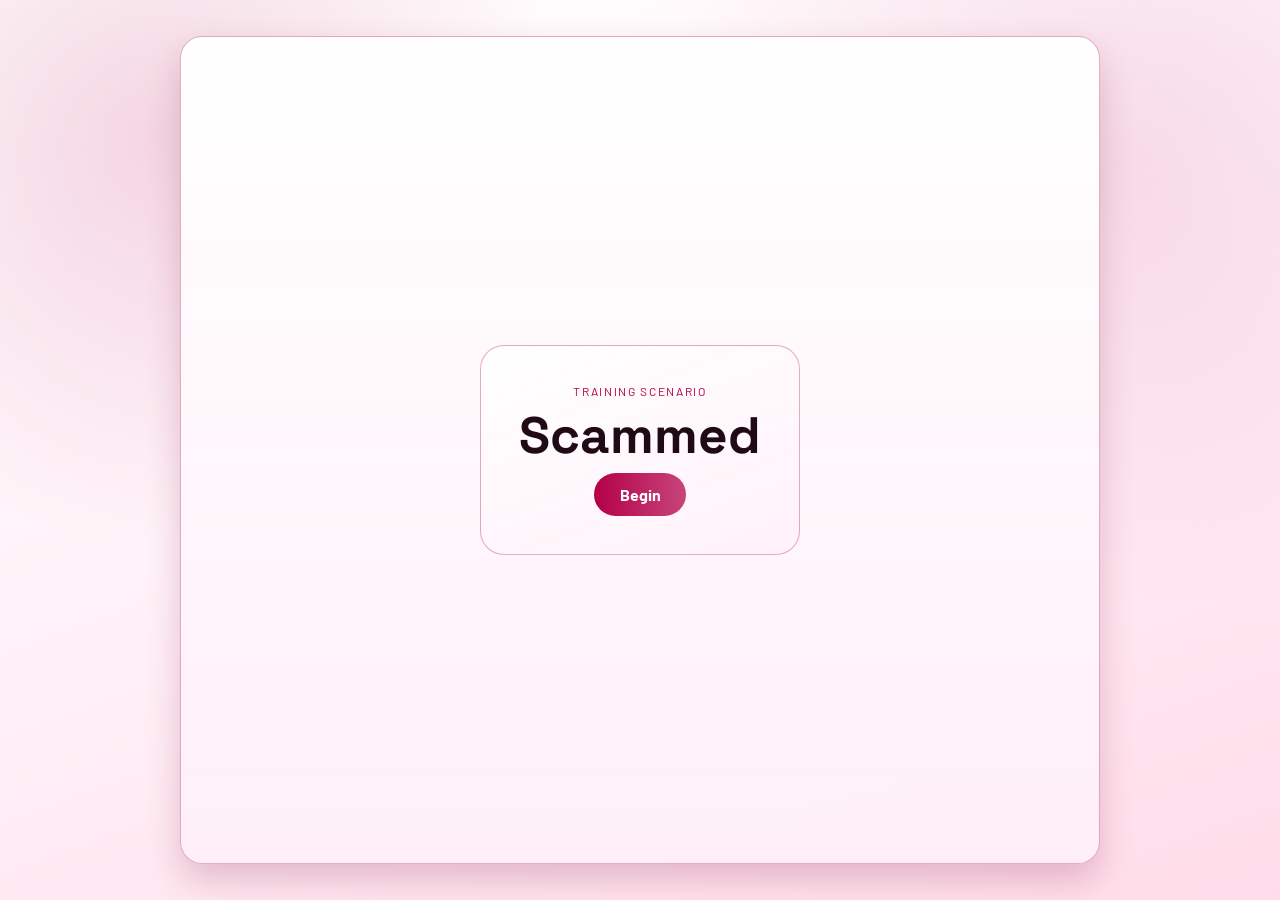
<file: index.html>
<!DOCTYPE html>
<html lang="en">
  <head>
    <meta charset="UTF-8" />
    <meta name="viewport" content="width=device-width, initial-scale=1.0" />
    <title>Scammed</title>
    <link rel="preconnect" href="https://fonts.googleapis.com" />
    <link rel="preconnect" href="https://fonts.gstatic.com" crossorigin />
    <link href="https://fonts.googleapis.com/css2?family=Barlow:wght@400;500;600;700&family=Space+Grotesk:wght@500;700&display=swap" rel="stylesheet" />
    <style>
      :root {
        --bg-top: #ffffff;
        --bg-mid: #fff2f8;
        --bg-bottom: #ffdce9;
        --line: rgba(180, 0, 71, 0.32);
        --text: #1f0a15;
        --muted: #603145;
        --accent: #b40047;
        --danger: #b40047;
        --positive: #1ac082;
        --shadow: 0 16px 34px rgba(121, 0, 48, 0.2);
      }
      * { box-sizing: border-box; }
      body {
        margin: 0;
        min-height: 100vh;
        display: grid;
        place-items: center;
        font-family: "Barlow", sans-serif;
        color: var(--text);
        background: radial-gradient(circle at 12% 15%, rgba(180, 0, 71, 0.15), transparent 30%), radial-gradient(circle at 87% 18%, rgba(212, 120, 157, 0.2), transparent 34%), linear-gradient(160deg, var(--bg-top), var(--bg-mid) 45%, var(--bg-bottom));
      }
      .app-shell {
        width: min(920px, calc(100vw - 2rem));
        height: min(92vh, 860px);
        border: 1px solid var(--line);
        border-radius: 22px;
        box-shadow: var(--shadow);
        background: linear-gradient(180deg, rgba(255, 255, 255, 0.99), rgba(255, 239, 247, 0.97));
        overflow: hidden;
      }
      .panel { width: 100%; height: 100%; }
      .hidden { display: none !important; }
      .splash-screen { display: grid; place-items: center; padding: clamp(1.5rem, 2vw, 2.5rem); }
      .splash-card {
        max-width: 620px;
        text-align: center;
        padding: clamp(1.6rem, 3vw, 2.8rem);
        border-radius: 24px;
        border: 1px solid var(--line);
        background: linear-gradient(160deg, rgba(255, 255, 255, 0.98), rgba(255, 241, 248, 0.95));
      }
      .kicker { margin: 0; text-transform: uppercase; letter-spacing: 0.14em; color: #b40047; font-size: 0.75rem; }
      h1 { font-family: "Space Grotesk", sans-serif; font-size: clamp(2rem, 5vw, 3.2rem); line-height: 1.05; margin: 0.65rem 0; }
      .lead { margin: 0 auto 1.8rem; max-width: 45ch; color: var(--muted); font-size: clamp(1rem, 2vw, 1.2rem); }
      button { border: none; color: inherit; font: inherit; cursor: pointer; }
      .primary-btn {
        background: linear-gradient(90deg, var(--accent), #c7457b);
        color: #fff;
        font-weight: 700;
        border-radius: 999px;
        padding: 0.75rem 1.6rem;
      }
      .chat-screen { display: grid; grid-template-rows: auto 1fr auto; background: linear-gradient(180deg, rgba(255, 252, 254, 0.98), rgba(255, 243, 249, 0.96)); }
      .chat-header { display: flex; justify-content: space-between; align-items: center; padding: 0.95rem 1.1rem; border-bottom: 1px solid var(--line); background: rgba(255, 248, 252, 0.95); }
      .channel-name { margin: 0; font-weight: 700; }
      .channel-subtitle { margin: 0.15rem 0 0; color: var(--muted); font-size: 0.9rem; }
      .ghost-btn { border-radius: 999px; background: rgba(180, 0, 71, 0.1); color: var(--accent); padding: 0.4rem 0.95rem; }
      .chat-log { overflow-y: auto; padding: 1rem; display: flex; flex-direction: column; gap: 0.6rem; }
      .message { display: flex; gap: 0.68rem; align-items: flex-start; }
      .message.you { flex-direction: row-reverse; }
      .avatar { width: 34px; height: 34px; border-radius: 50%; background: linear-gradient(140deg, #c7457b, #b40047); flex-shrink: 0; }
      .message.you .avatar { background: linear-gradient(140deg, #d7709a, #b40047); }
      .bubble-wrap { max-width: min(78%, 660px); }
      .meta { display: flex; gap: 0.55rem; align-items: center; margin-bottom: 0.2rem; }
      .author { font-weight: 700; font-size: 0.95rem; }
      .time { color: var(--muted); font-size: 0.8rem; }
      .bubble { border-radius: 16px; border: 1px solid rgba(180, 0, 71, 0.26); background: rgba(255, 255, 255, 0.95); padding: 0.7rem 0.8rem; line-height: 1.4; white-space: pre-wrap; }
      .message.you .bubble { background: rgba(180, 0, 71, 0.13); }
      .message.typing .bubble { display: flex; gap: 0.35rem; align-items: center; min-height: 34px; min-width: 58px; }
      .typing-dot { width: 7px; height: 7px; border-radius: 50%; background: rgba(180, 0, 71, 0.86); animation: typing-pulse 900ms ease-in-out infinite; }
      .typing-dot:nth-child(2) { animation-delay: 140ms; }
      .typing-dot:nth-child(3) { animation-delay: 280ms; }
      .choices { border-top: 1px solid var(--line); padding: 0.8rem; display: grid; gap: 0.6rem; background: rgba(255, 246, 251, 0.98); }
      .choice-btn { width: 100%; text-align: left; border-radius: 12px; border: 1px solid rgba(180, 0, 71, 0.24); background: rgba(255, 255, 255, 0.98); padding: 0.72rem 0.82rem; color: var(--text); }
      .choice-btn.correct { border-color: rgba(26, 192, 130, 0.5); background: rgba(26, 192, 130, 0.18); }
      .choice-btn.wrong { border-color: rgba(255, 117, 79, 0.62); background: rgba(255, 117, 79, 0.17); }
      .choice-btn:disabled { opacity: 0.72; }
      .modal { position: fixed; inset: 0; display: grid; place-items: center; z-index: 1000; padding: 1rem; }
      .modal.hidden { display: none !important; }
      .modal-backdrop { position: absolute; inset: 0; background: rgba(0, 0, 0, 0.6); }
      .modal-content { position: relative; background: rgba(255, 255, 255, 0.99); border: 1px solid rgba(180, 0, 71, 0.22); border-radius: 16px; padding: 2rem; max-width: 420px; text-align: center; box-shadow: var(--shadow); }
      .feedback-text { margin: 0 0 1.5rem; font-size: 1.05rem; line-height: 1.5; color: var(--text); }
      .modal-close-btn { background: linear-gradient(90deg, var(--accent), #c7457b); color: #fff; font-weight: 700; border-radius: 8px; padding: 0.8rem 1.8rem; }
      .message.system { justify-content: center; }
      .message.system .avatar,
      .message.system .author,
      .message.system .time { display: none; }
      .message.system .bubble-wrap { max-width: 100%; text-align: center; }
      .message.system .bubble { opacity: 0.75; background: rgba(180, 0, 71, 0.06); border-color: rgba(180, 0, 71, 0.12); font-size: 0.95rem; color: rgba(64, 24, 42, 0.8); max-width: 600px; }
      @keyframes typing-pulse {
        0%, 65%, 100% { transform: translateY(0); opacity: 0.4; }
        35% { transform: translateY(-3px); opacity: 1; }
      }
      @media (max-width: 680px) {
        .app-shell { width: 100vw; height: 100vh; border-radius: 0; border-left: none; border-right: none; }
        .bubble-wrap { max-width: 86%; }
      }
    </style>
  </head>
  <body>
    <main class="app-shell" aria-live="polite">
      <section id="splash-screen" class="panel splash-screen">
        <div class="splash-card">
          <p class="kicker">Training Scenario</p>
          <h1 id="scenario-title">Scammed</h1>
          <button id="begin-btn" class="primary-btn">Begin</button>
        </div>
      </section>
      <section id="chat-screen" class="panel chat-screen hidden" aria-label="Scenario chat">
        <header class="chat-header">
          <div>
            <p id="channel-name" class="channel-name">Scammed</p>
          </div>
          <button id="restart-btn" class="ghost-btn" type="button">Restart</button>
        </header>
        <div id="chat-log" class="chat-log" role="log" aria-live="polite"></div>
        <div id="choices" class="choices" role="group" aria-label="Available choices"></div>
      </section>
    </main>
    <div id="wrong-answer-modal" class="modal hidden" role="alertdialog" aria-live="assertive">
      <div class="modal-backdrop"></div>
      <div class="modal-content">
        <p id="feedback-text" class="feedback-text"></p>
        <button id="modal-close-btn" class="modal-close-btn">Try again</button>
      </div>
    </div>
    <template id="message-template">
      <article class="message">
        <div class="avatar"></div>
        <div class="bubble-wrap">
          <div class="meta">
            <span class="author"></span>
            <span class="time"></span>
          </div>
          <div class="bubble"></div>
        </div>
      </article>
    </template>
    <script>
      const scenario = {
  "startNodeId": "node-0",
  "nodes": {
    "node-0": {
      "messages": [
        {
          "from": "user",
          "text": "Hello! I got scammed earlier today and I really want to get my items back please"
        }
      ],
      "options": [
        {
          "id": "option-0-0",
          "label": "What is the username of the person who scammed you?",
          "feedback": "Not quite! The first step when completing a ticket is to claim it to let the user who made the ticket know that it is being handled.",
          "correct": false,
          "next": "node-1"
        },
        {
          "id": "option-0-1",
          "label": "Claim the ticket",
          "feedback": "",
          "correct": true,
          "next": "node-1"
        },
        {
          "id": "option-0-2",
          "label": "Escalate the ticket",
          "feedback": "Escalations should only be made where regular moderators are unable to assist further.",
          "correct": false,
          "next": "node-1"
        }
      ]
    },
    "node-1": {
      "messages": [
        {
          "from": "system",
          "text": "You claim the ticket"
        },
        {
          "from": "you",
          "text": "Thank you for reaching out to Discord Help!"
        },
        {
          "from": "you",
          "text": "..."
        }
      ],
      "options": [
        {
          "id": "option-1-0",
          "label": "Unfortunately I am unable to help",
          "feedback": "While you may not be able to help, you should always ask further clarifying questions to make sure this is the case.",
          "correct": false,
          "next": "node-2"
        },
        {
          "id": "option-1-1",
          "label": "Please contact Adopt Me support",
          "feedback": "The Adopt me Support site does not offer help with being scammed.",
          "correct": false,
          "next": "node-2"
        },
        {
          "id": "option-1-2",
          "label": "Did this happen on Discord, or in-game?",
          "feedback": "",
          "correct": true,
          "next": "node-2"
        }
      ]
    },
    "node-2": {
      "messages": [
        {
          "from": "you",
          "text": "Would you be able to clarify whether or not this happened in-game, or if it started on Discord?"
        },
        {
          "from": "you",
          "text": "If it started on Discord, would you be able to provide the user ID or username of the user?"
        },
        {
          "from": "user",
          "text": "yes they messaged me on dms and they said that if i joined them with a friend they would give me a rideable metal ox for free"
        },
        {
          "from": "user",
          "text": "their id is ###############"
        },
        {
          "from": "you",
          "text": "Thank you!"
        }
      ],
      "options": [
        {
          "id": "option-2-0",
          "label": "Ban the user",
          "feedback": "You do not have any current evidence that proves the user they are mentioning did anything wrong.",
          "correct": false,
          "next": "node-3"
        },
        {
          "id": "option-2-1",
          "label": "Check message logs within the server",
          "feedback": "",
          "correct": true,
          "next": "node-3"
        },
        {
          "id": "option-2-2",
          "label": "Ask for a screenshot of the DMs",
          "feedback": "While this is important, it is always best to check for logs around the server just in case, that way you don't have to rely on the user to provide evidence that could be faked.",
          "correct": false,
          "next": "node-3"
        }
      ]
    },
    "node-3": {
      "messages": [
        {
          "from": "system",
          "text": "You search for messages from the user, deleted messages, and past moderations."
        },
        {
          "from": "system",
          "text": "You do not find any evidence."
        }
      ],
      "options": [
        {
          "id": "option-3-0",
          "label": "Explain no further actions can be taken, and close the ticket",
          "feedback": "It is always good to ask for screenshots of what the user is talking about, should you be unable to find any evidence yourself.",
          "correct": false,
          "next": "node-4"
        },
        {
          "id": "option-3-1",
          "label": "Ask for screenshots of their conversation",
          "feedback": "",
          "correct": true,
          "next": "node-4"
        }
      ]
    },
    "node-4": {
      "messages": [
        {
          "from": "system",
          "text": "/tag evidence"
        },
        {
          "from": "you",
          "text": "DM Evidence (Required)\nWe need genuine evidence to take action. Screenshots can be easily edited, so we require full recordings to keep reports fair and accurate.\n\nIf the criteria below isn’t followed exactly, we can’t help.\n\nMust be a screen recording\nShow the full conversation (top to bottom)\nInclude usernames, profile pictures, and mutual servers\nMust be full screen, uncropped and unedited\nOpen the user's profile\nOpen the Adopt Me server, then return to the DM\n\nReporting a link?\nFollow all of the above\nAlso show where the link leads (hover on PC or long press on mobile)"
        },
        {
          "from": "user",
          "text": "Ok sure here you go"
        },
        {
          "from": "system",
          "text": "They provide sufficient evidence"
        }
      ],
      "options": [
        {
          "id": "option-4-0",
          "label": "Mute the user and close the ticket",
          "feedback": "Scamming someone warrants a ban.",
          "correct": false,
          "next": "node-5"
        },
        {
          "id": "option-4-1",
          "label": "Ban the user and request close the ticket",
          "feedback": "We do not request close tickets in an effort to reduce the number of open tickets. Additionally, all evidence needs to be logged",
          "correct": false,
          "next": "node-5"
        },
        {
          "id": "option-4-2",
          "label": "Ban the user",
          "feedback": "",
          "correct": true,
          "next": "node-5"
        }
      ]
    },
    "node-5": {
      "messages": [
        {
          "from": "system",
          "text": "You ban the user"
        },
        {
          "from": "system",
          "text": "In #moderation-proof you post:"
        }
      ],
      "options": [
        {
          "id": "option-5-0",
          "label": "User ID and ticket number",
          "feedback": "Lacks hard evidence in the case where the ban is appealed",
          "correct": false,
          "next": "node-6"
        },
        {
          "id": "option-5-1",
          "label": "User ID and Screenshots",
          "feedback": "Lacks ticket reference in the case where the ban is appealed. Not detrimental, just makes it harder.",
          "correct": false,
          "next": "node-6"
        },
        {
          "id": "option-5-2",
          "label": "User ID, Ticket number, and screenshots",
          "feedback": "",
          "correct": true,
          "next": "node-6"
        }
      ]
    },
    "node-6": {
      "messages": [
        {
          "from": "you",
          "text": "User ID, Ticket number, and screenshots"
        },
        {
          "from": "system",
          "text": "You close the ticket."
        }
      ],
      "options": []
    }
  }
};
      const splashScreen = document.getElementById("splash-screen");
      const chatScreen = document.getElementById("chat-screen");
      const beginBtn = document.getElementById("begin-btn");
      const restartBtn = document.getElementById("restart-btn");
      const scenarioTitleEl = document.getElementById("scenario-title");
      const channelNameEl = document.getElementById("channel-name");
      const chatLog = document.getElementById("chat-log");
      const choicesEl = document.getElementById("choices");
      const messageTemplate = document.getElementById("message-template");
      const wrongAnswerModal = document.getElementById("wrong-answer-modal");
      const modalCloseBtn = document.getElementById("modal-close-btn");
      const modalBackdrop = wrongAnswerModal.querySelector(".modal-backdrop");
      if (scenarioTitleEl && channelNameEl) {
        channelNameEl.textContent = scenarioTitleEl.textContent || "Scenario";
      }
      let pendingNodeToken = 0;
      const MESSAGE_GAP_MS = 1000;
      const USER_TYPING_MS = 850;
      const YOU_TYPING_MS = 850;
      function wait(ms) { return new Promise((resolve) => window.setTimeout(resolve, ms)); }
      function getTimeStamp() { return new Date().toLocaleTimeString([], { hour: "numeric", minute: "2-digit" }); }
      function pushMessage({ text, from = "user", isSystem = false }) {
        const fragment = messageTemplate.content.cloneNode(true);
        const message = fragment.querySelector(".message");
        const authorEl = fragment.querySelector(".author");
        const timeEl = fragment.querySelector(".time");
        const bubbleEl = fragment.querySelector(".bubble");
        if (from === "you") {
          message.classList.add("you");
        }
        if (isSystem) {
          message.classList.add("system");
        }
        authorEl.textContent = from === "you" ? "You" : "User";
        bubbleEl.textContent = text;
        timeEl.textContent = getTimeStamp();
        chatLog.appendChild(fragment);
        chatLog.scrollTop = chatLog.scrollHeight;
      }
      function showTypingIndicator({ author, from = "user" }) {
        const wrapper = document.createElement("article");
        wrapper.className = "message typing";
        if (from === "you") {
          wrapper.classList.add("you");
        }
        wrapper.innerHTML = '<div class="avatar"></div><div class="bubble-wrap"><div class="meta"><span class="author"></span><span class="time">typing...</span></div><div class="bubble" aria-label="typing indicator"><span class="typing-dot"></span><span class="typing-dot"></span><span class="typing-dot"></span></div></div>';
        wrapper.querySelector(".author").textContent = author;
        chatLog.appendChild(wrapper);
        chatLog.scrollTop = chatLog.scrollHeight;
        return wrapper;
      }
      function showWrongAnswerModal(feedback) {
        document.getElementById("feedback-text").textContent = feedback || "Try a different option.";
        wrongAnswerModal.classList.remove("hidden");
      }
      function hideWrongAnswerModal() { wrongAnswerModal.classList.add("hidden"); }
      function renderOptions(node) {
        choicesEl.innerHTML = "";
        if (!node.options || node.options.length === 0) {
          const done = document.createElement("p");
          done.className = "channel-subtitle";
          done.textContent = "Scenario complete.";
          choicesEl.appendChild(done);
          return;
        }
        node.options.forEach((option) => {
          const btn = document.createElement("button");
          btn.type = "button";
          btn.className = "choice-btn";
          btn.textContent = option.label;
          btn.addEventListener("click", () => handleChoice(option, btn));
          choicesEl.appendChild(btn);
        });
      }
      async function goToNode(nodeId) {
        const node = scenario.nodes[nodeId];
        if (!node) return;
        const myToken = ++pendingNodeToken;
        choicesEl.innerHTML = "";
        for (const [index, item] of (node.messages || []).entries()) {
          if (myToken !== pendingNodeToken) return;
          if (index > 0) {
            await wait(MESSAGE_GAP_MS);
            if (myToken !== pendingNodeToken) return;
          }
          const from = item.from || "user";
          const text = item.text || "";
          const isSystem = from === "system";
          if (!isSystem) {
            const typing = showTypingIndicator({
              author: from === "you" ? "You" : "User",
              from
            });
            await wait(from === "you" ? YOU_TYPING_MS : USER_TYPING_MS);
            if (myToken !== pendingNodeToken) {
              typing.remove();
              return;
            }
            typing.remove();
          }
          pushMessage({ text, from, isSystem });
        }
        renderOptions(node);
      }
      async function handleChoice(option, clickedBtn) {
        const buttons = Array.from(choicesEl.querySelectorAll(".choice-btn"));
        buttons.forEach((btn) => (btn.disabled = true));
        clickedBtn.classList.add(option.correct ? "correct" : "wrong");
        if (!option.correct) {
          showWrongAnswerModal(option.feedback);
          return;
        }
        await wait(250);
        void goToNode(option.next);
      }
      function startScenario() {
        splashScreen.classList.add("hidden");
        chatScreen.classList.remove("hidden");
        pendingNodeToken += 1;
        chatLog.innerHTML = "";
        void goToNode(scenario.startNodeId);
      }
      function handleModalClose() {
        hideWrongAnswerModal();
        const buttons = Array.from(choicesEl.querySelectorAll(".choice-btn"));
        buttons.forEach((btn) => (btn.disabled = false));
      }
      beginBtn.addEventListener("click", startScenario);
      restartBtn.addEventListener("click", startScenario);
      modalCloseBtn.addEventListener("click", handleModalClose);
      modalBackdrop.addEventListener("click", handleModalClose);
    </script>
  </body>
</html>
</file>
